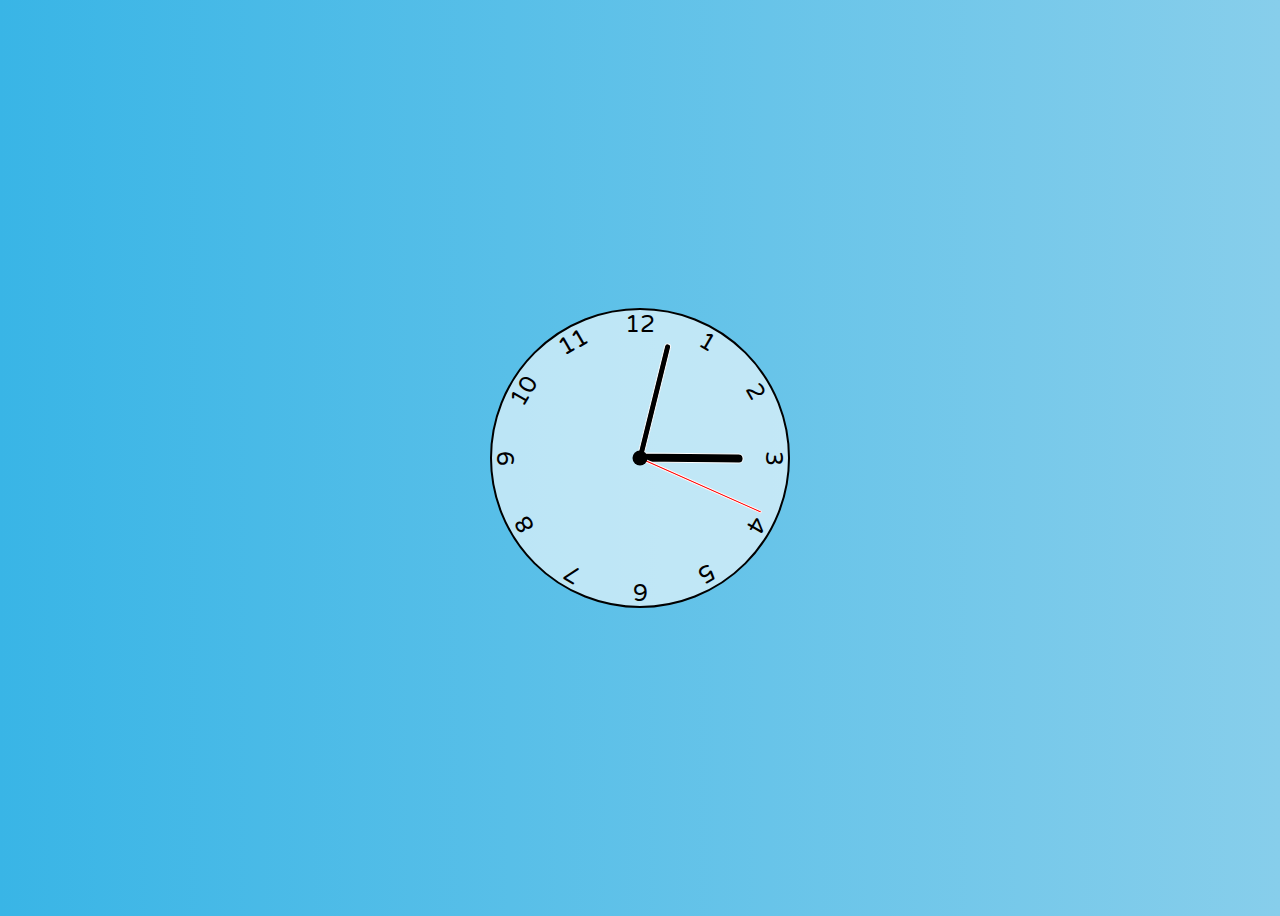
<file: analog-clock/index.html>
<!DOCTYPE html>
<html lang="en">
  <head>
    <meta charset="UTF-8" />
    <meta http-equiv="X-UA-Compatible" content="IE=edge" />
    <meta name="viewport" content="width=device-width, initial-scale=1.0" />
    <title>Analog Clock</title>
    <link rel="stylesheet" href="styles.css" />
    <script src="script.js" defer></script>
  </head>
  <body>
    <div class="clock">
      <div class="hand hand-hours" data-hours-hand></div>
      <div class="hand hand-minutes" data-minutes-hand></div>
      <div class="hand hand-seconds" data-seconds-hand></div>
      <div class="number number-1">1</div>
      <div class="number number-2">2</div>
      <div class="number number-3">3</div>
      <div class="number number-4">4</div>
      <div class="number number-5">5</div>
      <div class="number number-6">6</div>
      <div class="number number-7">7</div>
      <div class="number number-8">8</div>
      <div class="number number-9">9</div>
      <div class="number number-10">10</div>
      <div class="number number-11">11</div>
      <div class="number number-12">12</div>
    </div>
  </body>
</html>
</file>
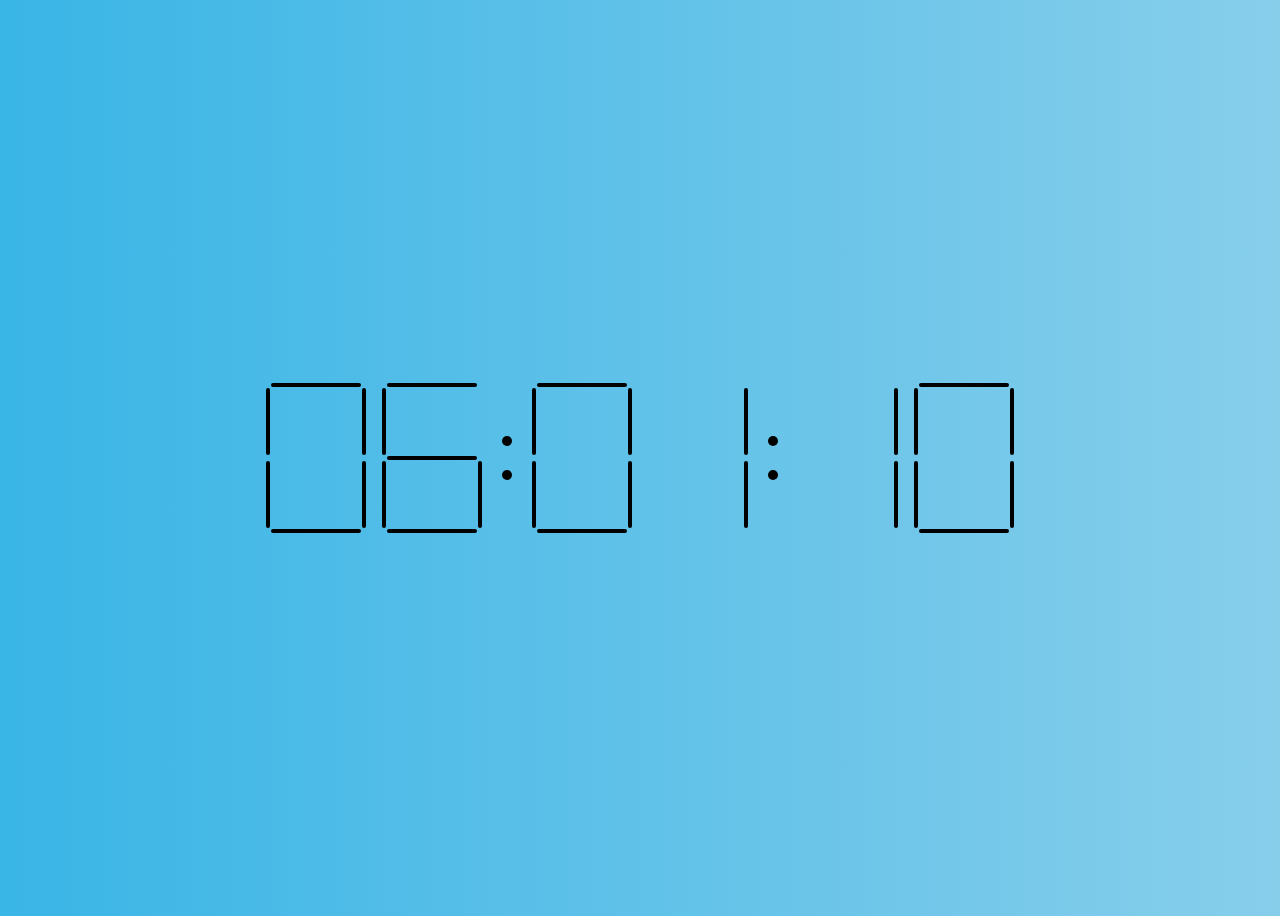
<file: digital-clock/index.html>
<!DOCTYPE html>
<html lang="en">
  <head>
    <meta charset="UTF-8" />
    <meta http-equiv="X-UA-Compatible" content="IE=edge" />
    <meta name="viewport" content="width=device-width, initial-scale=1.0" />
    <title>Digital Clock</title>
    <link rel="stylesheet" href="styles.css" />
    <script type="module" src="script.js" defer></script>
  </head>
  <body>
    <div class="clock">
      <div class="number" data-hours-number-1>
        <div class="stick horizontal-stick stick-1"></div>
        <div class="stick vertical-stick stick-2"></div>
        <div class="stick vertical-stick stick-3"></div>
        <div class="stick horizontal-stick stick-4"></div>
        <div class="stick vertical-stick stick-5"></div>
        <div class="stick vertical-stick stick-6"></div>
        <div class="stick horizontal-stick stick-7"></div>
      </div>
      <div class="number" data-hours-number-2>
        <div class="stick horizontal-stick stick-1"></div>
        <div class="stick vertical-stick stick-2"></div>
        <div class="stick vertical-stick stick-3"></div>
        <div class="stick horizontal-stick stick-4"></div>
        <div class="stick vertical-stick stick-5"></div>
        <div class="stick vertical-stick stick-6"></div>
        <div class="stick horizontal-stick stick-7"></div>
      </div>
      <div class="number-separator">
        <div class="ball"></div>
        <div class="ball"></div>
      </div>
      <div class="number" data-minutes-number-1>
        <div class="stick horizontal-stick stick-1"></div>
        <div class="stick vertical-stick stick-2"></div>
        <div class="stick vertical-stick stick-3"></div>
        <div class="stick horizontal-stick stick-4"></div>
        <div class="stick vertical-stick stick-5"></div>
        <div class="stick vertical-stick stick-6"></div>
        <div class="stick horizontal-stick stick-7"></div>
      </div>
      <div class="number" data-minutes-number-2>
        <div class="stick horizontal-stick stick-1"></div>
        <div class="stick vertical-stick stick-2"></div>
        <div class="stick vertical-stick stick-3"></div>
        <div class="stick horizontal-stick stick-4"></div>
        <div class="stick vertical-stick stick-5"></div>
        <div class="stick vertical-stick stick-6"></div>
        <div class="stick horizontal-stick stick-7"></div>
      </div>
      <div class="number-separator">
        <div class="ball"></div>
        <div class="ball"></div>
      </div>
      <div class="number" data-seconds-number-1>
        <div class="stick horizontal-stick stick-1"></div>
        <div class="stick vertical-stick stick-2"></div>
        <div class="stick vertical-stick stick-3"></div>
        <div class="stick horizontal-stick stick-4"></div>
        <div class="stick vertical-stick stick-5"></div>
        <div class="stick vertical-stick stick-6"></div>
        <div class="stick horizontal-stick stick-7"></div>
      </div>
      <div class="number" data-seconds-number-2>
        <div class="stick horizontal-stick stick-1"></div>
        <div class="stick vertical-stick stick-2"></div>
        <div class="stick vertical-stick stick-3"></div>
        <div class="stick horizontal-stick stick-4"></div>
        <div class="stick vertical-stick stick-5"></div>
        <div class="stick vertical-stick stick-6"></div>
        <div class="stick horizontal-stick stick-7"></div>
      </div>
    </div>
  </body>
</html>
</file>
<file: analog-clock/styles.css>
@import url("https://fonts.googleapis.com/css2?family=Varela+Round&display=swap");

*,
*::before,
*::after {
  box-sizing: border-box;
  font-family: "Varela Round", sans-serif;
}

body {
  background: linear-gradient(to right, rgb(57, 181, 230), skyblue);
  display: flex;
  justify-content: center;
  align-items: center;
  min-height: 100vh;
  overflow: hidden;
}

.clock {
  height: 300px;
  width: 300px;
  background-color: hsla(0, 0%, 100%, 0.6);
  border-radius: 50%;
  border: 2px solid black;
  position: relative;
}

.clock .number {
  --rotation: 0;
  position: absolute;
  width: 100%;
  height: 100%;
  text-align: center;
  transform: rotate(var(--rotation));
  font-size: 1.5rem;
}

.clock .number-1 {
  --rotation: 30deg;
}
.clock .number-2 {
  --rotation: 60deg;
}
.clock .number-3 {
  --rotation: 90deg;
}
.clock .number-4 {
  --rotation: 120deg;
}
.clock .number-5 {
  --rotation: 150deg;
}
.clock .number-6 {
  --rotation: 180deg;
}
.clock .number-7 {
  --rotation: 210deg;
}
.clock .number-8 {
  --rotation: 240deg;
}
.clock .number-9 {
  --rotation: 270deg;
}
.clock .number-10 {
  --rotation: 300deg;
}
.clock .number-11 {
  --rotation: 330deg;
}

.clock .hand {
    --rotation: 0;
    position: absolute;
    bottom: 50%;
    left: 50%;
    border: 1px solid white;
    border-top-left-radius: 10px;
    border-top-right-radius: 10px;
    transform-origin: bottom;
    transform: translateX(-50%) rotate(calc(var(--rotation) * 1deg));
    z-index: 10;
}

.clock::after {
    content: "";
    position: absolute;
    background-color: black;
    z-index: 12;
    width: 15px;
    height: 15px;
    top: 50%;
    left: 50%;
    transform: translate(-50%, -50%);
    border-radius: 50%;
}

.clock .hand-seconds {
    width: 3px;
    height: 45%;
    background-color: red;
}
.clock .hand-minutes {
    width: 7px;
    height: 40%;
    background-color: black;
}
.clock .hand-hours {
    width: 10px;
    height: 35%;
    background-color: black;
}
</file>
<file: digital-clock/styles.css>
@import url("https://fonts.googleapis.com/css2?family=Varela+Round&display=swap");

*,
*::before,
*::after {
  box-sizing: border-box;
  font-family: "Varela Round", sans-serif;
}

:root {
}

body {
  background: linear-gradient(to right, rgb(57, 181, 230), skyblue);
  display: flex;
  justify-content: center;
  align-items: center;
  min-height: 100vh;
  overflow: hidden;
}

.clock {
  display: flex;
  align-items: center;
}

.number {
  position: relative;
  width: 100px;
  height: 150px;
  /* background-color: white; */
  margin: 0.5rem;
}

.stick {
  --display-stick: block;
  background-color: black;
  position: absolute;
  display: var(--display-stick);
}

.horizontal-stick {
  width: 90%;
  height: 4px;
  border-radius: 5rem;
}

.vertical-stick {
  width: 4px;
  height: calc(90% / 2);
  border-radius: 5rem;
}

.horizontal-stick.stick-1 {
  display: var(--display-stick);
  left: 50%;
  transform: translateX(-50%);
}

.horizontal-stick.stick-4 {
  display: var(--display-stick);
  left: 50%;
  top: 50%;
  transform: translateX(-50%) translateY(-50%);
}

.horizontal-stick.stick-7 {
  display: var(--display-stick);
  bottom: 0;
  left: 50%;
  transform: translateX(-50%);
}

.vertical-stick.stick-2 {
  display: var(--display-stick);
  left: 0;
  top: 0.3rem;
}
.vertical-stick.stick-3 {
  display: var(--display-stick);
  right: 0;
  top: 0.3rem;
}
.vertical-stick.stick-5 {
  display: var(--display-stick);
  left: 0;
  bottom: 0.3rem;
}
.vertical-stick.stick-6 {
  display: var(--display-stick);
  right: 0;
  bottom: 0.3rem;
}

.number-separator {
  display: flex;
  flex-direction: column;
  justify-content: space-around;
}

.ball {
  background-color: black;
  width: 10px;
  height: 10px;
  border-radius: 50%;
  margin: 0.75rem;
}
</file>
